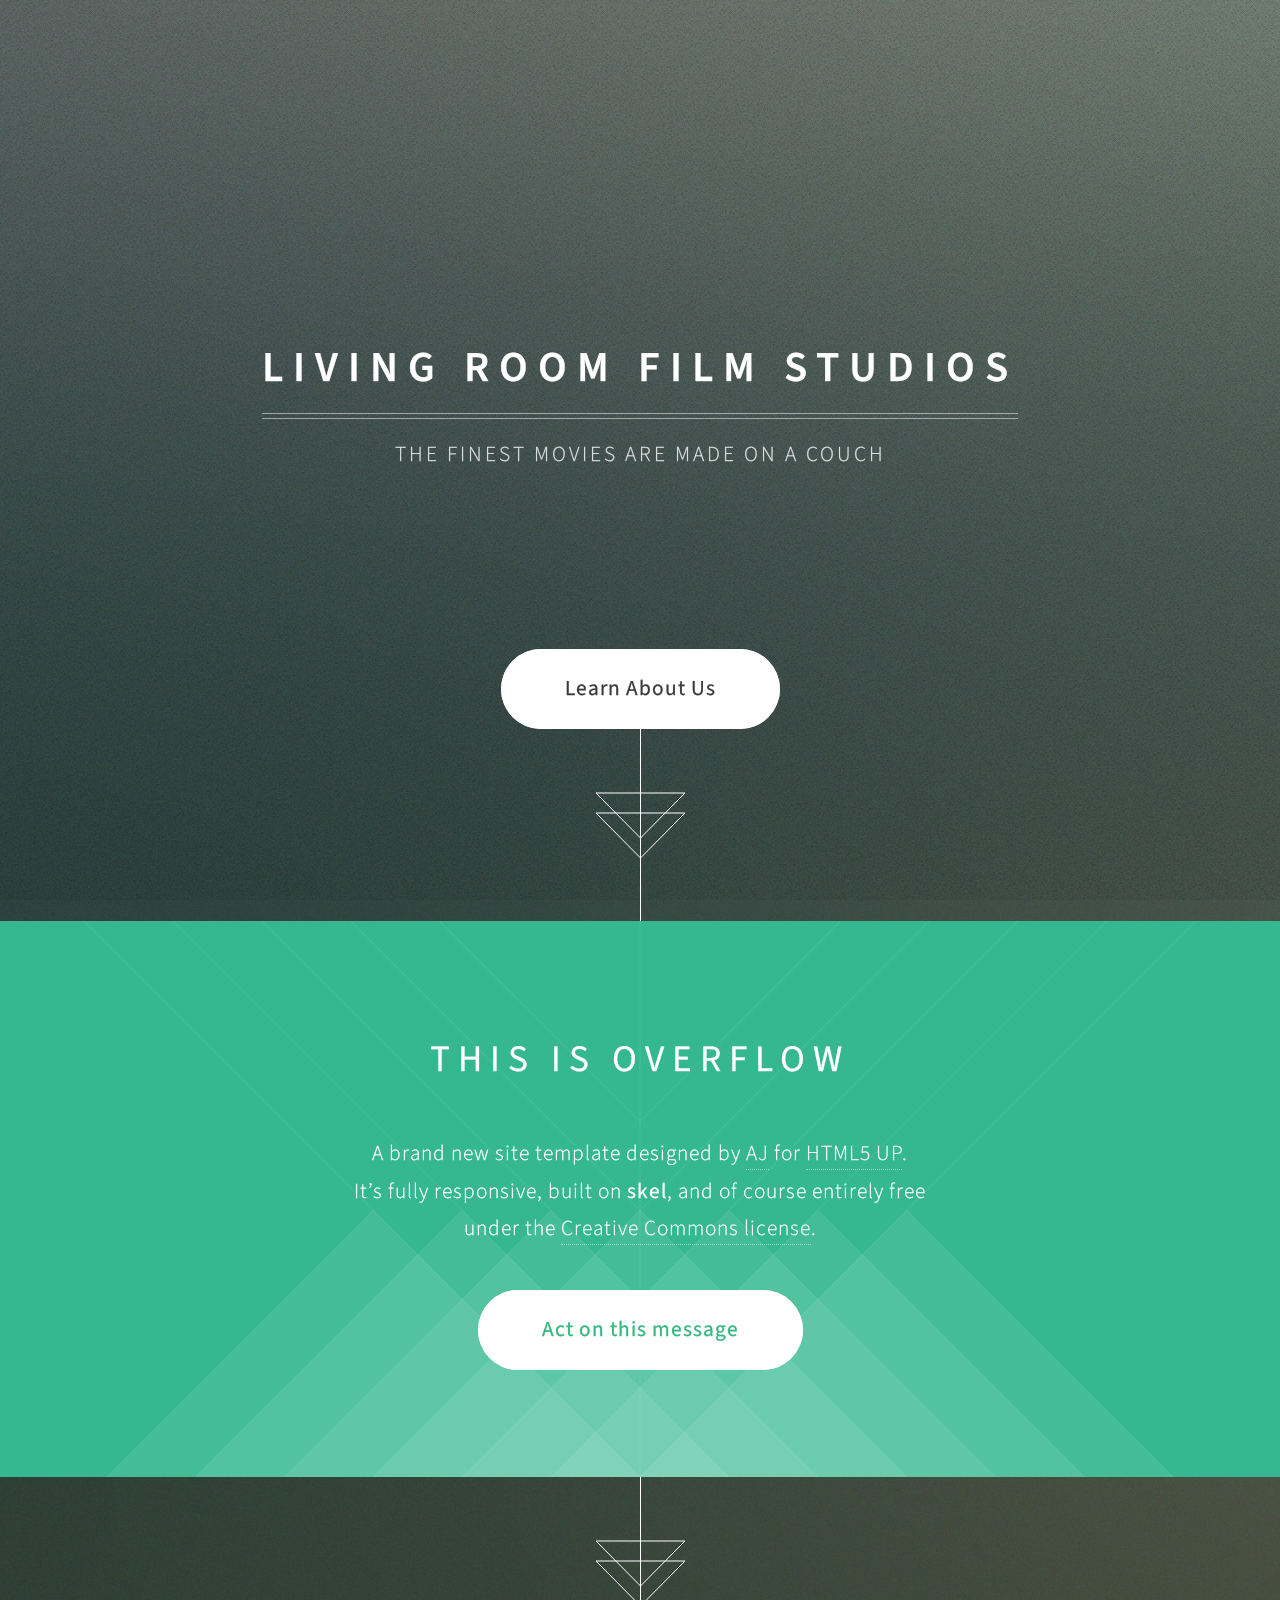
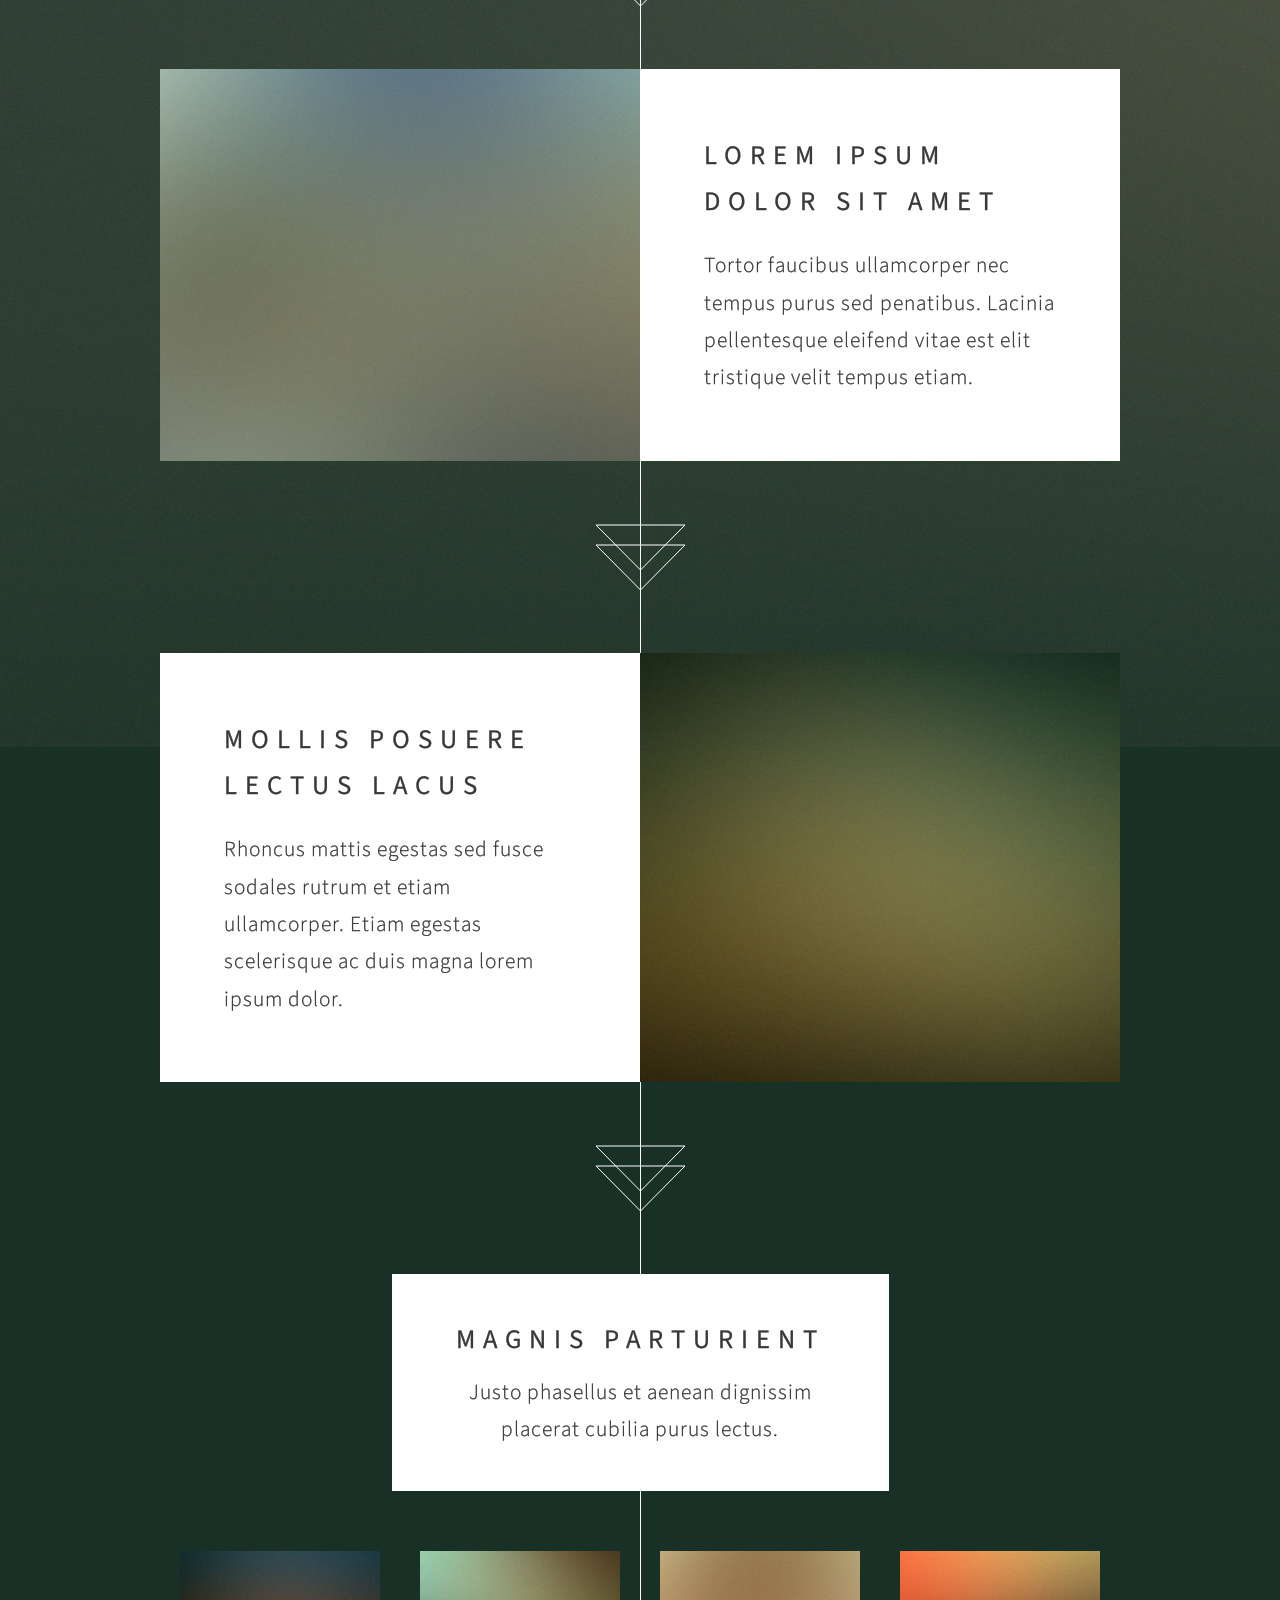
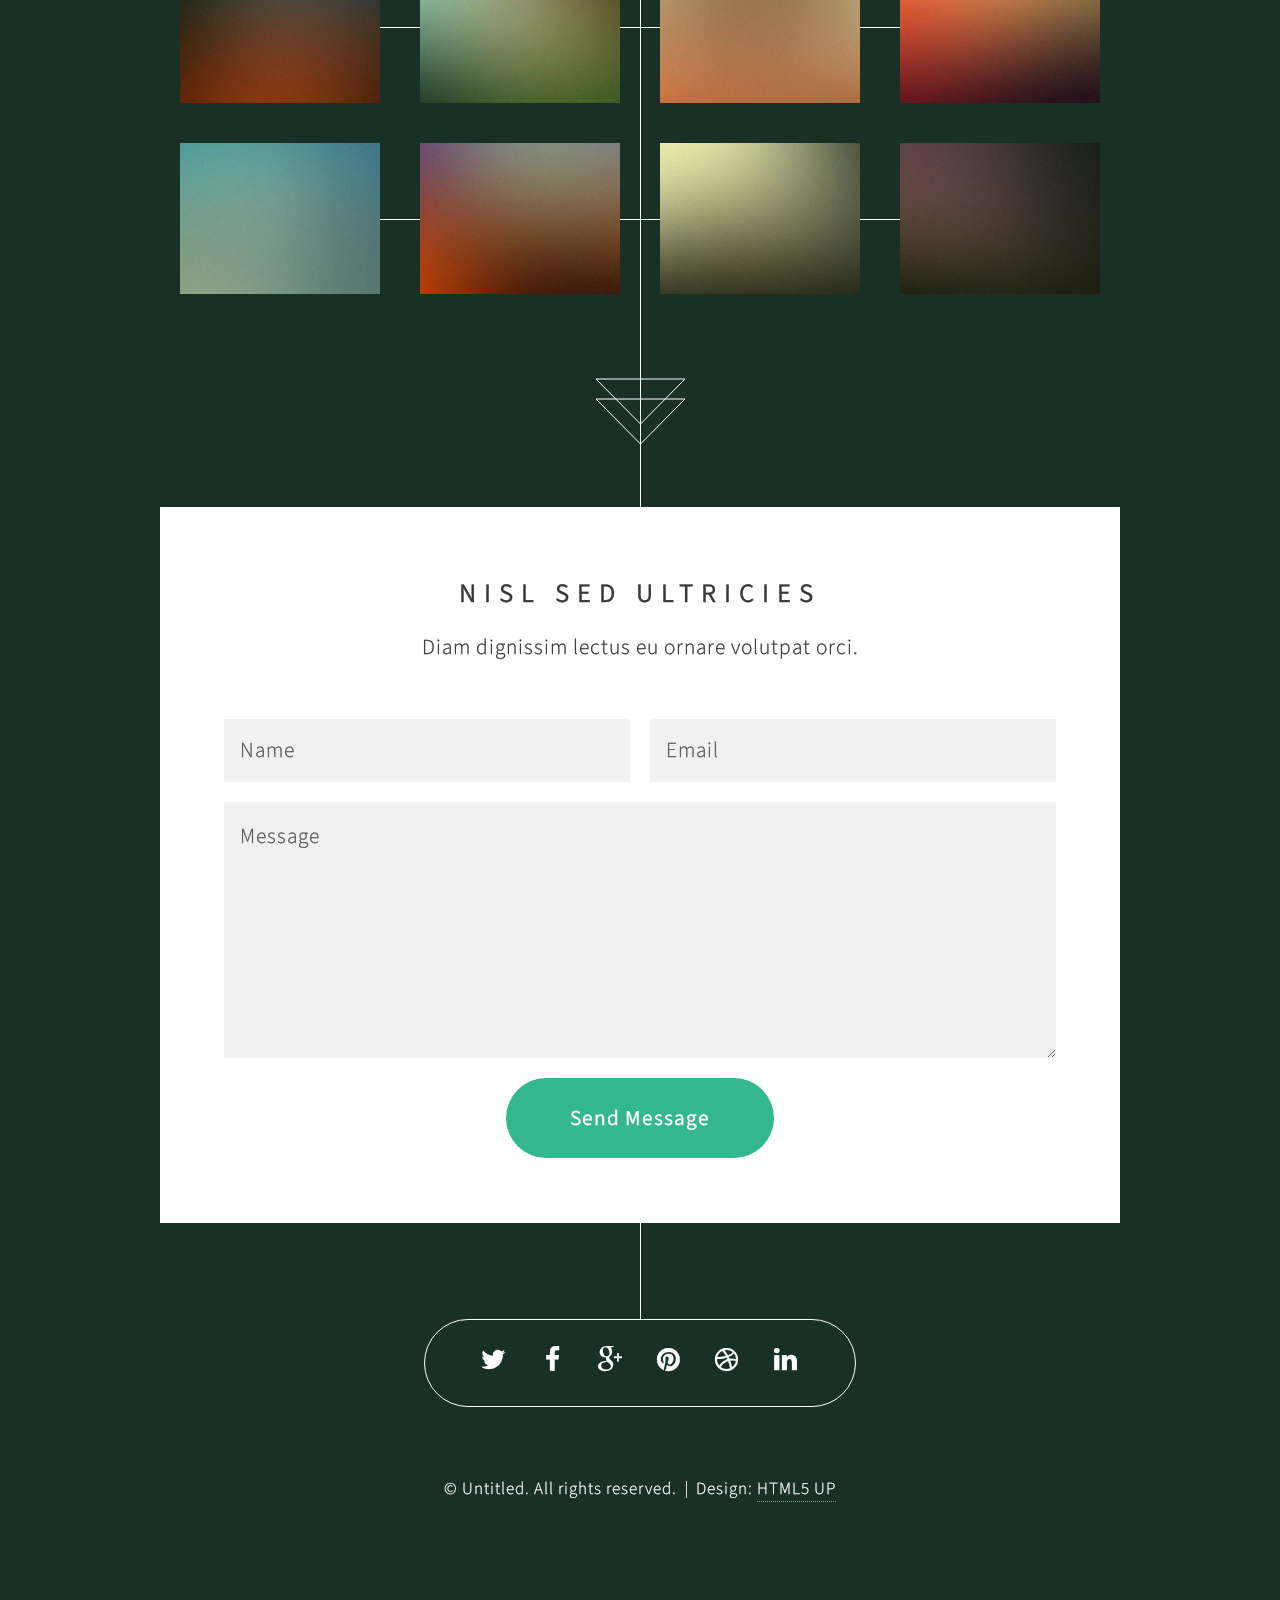
<file: html5up-overflow/index.html>
﻿<!DOCTYPE HTML>
<!--
	Overflow by HTML5 UP
	html5up.net | @n33co
	Free for personal and commercial use under the CCA 3.0 license (html5up.net/license)
-->
<html>
	<head>
		<title>Overflow by HTML5 UP</title>
		<meta charset="utf-8" />
		<meta name="viewport" content="width=device-width, initial-scale=1" />
		<!--[if lte IE 8]><script src="assets/js/ie/html5shiv.js"></script><![endif]-->
		<link rel="stylesheet" href="assets/css/main.css" />
		<!--[if lte IE 8]><link rel="stylesheet" href="assets/css/ie8.css" /><![endif]-->
	</head>
	<body>

		<!-- Header -->
			<section id="header">
				<header>
					<h1>Living Room Film Studios</h1>
					<p>The Finest Movies Are Made on a Couch</p>
				</header>
				<footer>
					<a href="#banner" class="button style2 scrolly-middle">Learn About Us</a>
				</footer>
			</section>

		<!-- Banner -->
			<section id="banner">
				<header>
					<h2>This is Overflow</h2>
				</header>
				<p>A brand new site template designed by <a href="http://n33.co">AJ</a> for <a href="http://html5up.net">HTML5 UP</a>.<br />
				It’s fully responsive, built on <strong>skel</strong>, and of course entirely free<br />
				under the <a href="http://html5up.net/license">Creative Commons license</a>.</p>
				<footer>
					<a href="#first" class="button style2 scrolly">Act on this message</a>
				</footer>
			</section>

		<!-- Feature 1 -->
			<article id="first" class="container box style1 right">
				<a href="#" class="image fit"><img src="images/pic01.jpg" alt="" /></a>
				<div class="inner">
					<header>
						<h2>Lorem ipsum<br />
						dolor sit amet</h2>
					</header>
					<p>Tortor faucibus ullamcorper nec tempus purus sed penatibus. Lacinia pellentesque eleifend vitae est elit tristique velit tempus etiam.</p>
				</div>
			</article>

		<!-- Feature 2 -->
			<article class="container box style1 left">
				<a href="#" class="image fit"><img src="images/pic02.jpg" alt="" /></a>
				<div class="inner">
					<header>
						<h2>Mollis posuere<br />
						lectus lacus</h2>
					</header>
					<p>Rhoncus mattis egestas sed fusce sodales rutrum et etiam ullamcorper. Etiam egestas scelerisque ac duis magna lorem ipsum dolor.</p>
				</div>
			</article>

		<!-- Portfolio -->
			<article class="container box style2">
				<header>
					<h2>Magnis parturient</h2>
					<p>Justo phasellus et aenean dignissim<br />
					placerat cubilia purus lectus.</p>
				</header>
				<div class="inner gallery">
					<div class="row 0%">
						<div class="3u 12u(mobile)"><a href="images/fulls/01.jpg" class="image fit"><img src="images/thumbs/01.jpg" alt="" title="Ad infinitum" /></a></div>
						<div class="3u 12u(mobile)"><a href="images/fulls/02.jpg" class="image fit"><img src="images/thumbs/02.jpg" alt="" title="Dressed in Clarity" /></a></div>
						<div class="3u 12u(mobile)"><a href="images/fulls/03.jpg" class="image fit"><img src="images/thumbs/03.jpg" alt="" title="Raven" /></a></div>
						<div class="3u 12u(mobile)"><a href="images/fulls/04.jpg" class="image fit"><img src="images/thumbs/04.jpg" alt="" title="I'll have a cup of Disneyland, please" /></a></div>
					</div>
					<div class="row 0%">
						<div class="3u 12u(mobile)"><a href="images/fulls/05.jpg" class="image fit"><img src="images/thumbs/05.jpg" alt="" title="Cherish" /></a></div>
						<div class="3u 12u(mobile)"><a href="images/fulls/06.jpg" class="image fit"><img src="images/thumbs/06.jpg" alt="" title="Different." /></a></div>
						<div class="3u 12u(mobile)"><a href="images/fulls/07.jpg" class="image fit"><img src="images/thumbs/07.jpg" alt="" title="History was made here" /></a></div>
						<div class="3u 12u(mobile)"><a href="images/fulls/08.jpg" class="image fit"><img src="images/thumbs/08.jpg" alt="" title="People come and go and walk away" /></a></div>
					</div>
				</div>
			</article>

		<!-- Contact -->
			<article class="container box style3">
				<header>
					<h2>Nisl sed ultricies</h2>
					<p>Diam dignissim lectus eu ornare volutpat orci.</p>
				</header>
				<form method="post" action="#">
					<div class="row 50%">
						<div class="6u 12u$(mobile)"><input type="text" class="text" name="name" placeholder="Name" /></div>
						<div class="6u$ 12u$(mobile)"><input type="text" class="text" name="email" placeholder="Email" /></div>
						<div class="12u$">
							<textarea name="message" placeholder="Message"></textarea>
						</div>
						<div class="12u$">
							<ul class="actions">
								<li><input type="submit" value="Send Message" /></li>
							</ul>
						</div>
					</div>
				</form>
			</article>

		<!-- Generic -->
		<!--
			<article class="container box style3">
				<header>
					<h2>Generic Box</h2>
					<p>Just a generic box. Nothing to see here.</p>
				</header>
				<section>
					<header>
						<h3>Paragraph</h3>
						<p>This is a subtitle</p>
					</header>
					<p>Phasellus nisl nisl, varius id <sup>porttitor sed pellentesque</sup> ac orci. Pellentesque
					habitant <strong>strong</strong> tristique <b>bold</b> et netus <i>italic</i> malesuada <em>emphasized</em> ac turpis egestas. Morbi
					leo suscipit ut. Praesent <sub>id turpis vitae</sub> turpis pretium ultricies. Vestibulum sit
					amet risus elit.</p>
				</section>
				<section>
					<header>
						<h3>Blockquote</h3>
					</header>
					<blockquote>Fringilla nisl. Donec accumsan interdum nisi, quis tincidunt felis sagittis eget.
					tempus euismod. Vestibulum ante ipsum primis in faucibus.</blockquote>
				</section>
				<section>
					<header>
						<h3>Divider</h3>
					</header>
					<p>Donec consectetur <a href="#">vestibulum dolor et pulvinar</a>. Etiam vel felis enim, at viverra
					ligula. Ut porttitor sagittis lorem, quis eleifend nisi ornare vel. Praesent nec orci
					facilisis leo magna. Cras sit amet urna eros, id egestas urna. Quisque aliquam
					tempus euismod. Vestibulum ante ipsum primis in faucibus orci luctus et ultrices
					posuere cubilia.</p>
					<hr />
					<p>Donec consectetur vestibulum dolor et pulvinar. Etiam vel felis enim, at viverra
					ligula. Ut porttitor sagittis lorem, quis eleifend nisi ornare vel. Praesent nec orci
					facilisis leo magna. Cras sit amet urna eros, id egestas urna. Quisque aliquam
					tempus euismod. Vestibulum ante ipsum primis in faucibus orci luctus et ultrices
					posuere cubilia.</p>
				</section>
				<section>
					<header>
						<h3>Unordered List</h3>
					</header>
					<ul class="default">
						<li>Donec consectetur vestibulum dolor et pulvinar. Etiam vel felis enim, at viverra ligula. Ut porttitor sagittis lorem, quis eleifend nisi ornare vel.</li>
						<li>Donec consectetur vestibulum dolor et pulvinar. Etiam vel felis enim, at viverra ligula. Ut porttitor sagittis lorem, quis eleifend nisi ornare vel.</li>
						<li>Donec consectetur vestibulum dolor et pulvinar. Etiam vel felis enim, at viverra ligula. Ut porttitor sagittis lorem, quis eleifend nisi ornare vel.</li>
						<li>Donec consectetur vestibulum dolor et pulvinar. Etiam vel felis enim, at viverra ligula. Ut porttitor sagittis lorem, quis eleifend nisi ornare vel.</li>
					</ul>
				</section>
				<section>
					<header>
						<h3>Ordered List</h3>
					</header>
					<ol class="default">
						<li>Donec consectetur vestibulum dolor et pulvinar. Etiam vel felis enim, at viverra ligula. Ut porttitor sagittis lorem, quis eleifend nisi ornare vel.</li>
						<li>Donec consectetur vestibulum dolor et pulvinar. Etiam vel felis enim, at viverra ligula. Ut porttitor sagittis lorem, quis eleifend nisi ornare vel.</li>
						<li>Donec consectetur vestibulum dolor et pulvinar. Etiam vel felis enim, at viverra ligula. Ut porttitor sagittis lorem, quis eleifend nisi ornare vel.</li>
						<li>Donec consectetur vestibulum dolor et pulvinar. Etiam vel felis enim, at viverra ligula. Ut porttitor sagittis lorem, quis eleifend nisi ornare vel.</li>
					</ol>
				</section>
				<section>
					<header>
						<h3>Table</h3>
					</header>
					<div class="table-wrapper">
						<table class="default">
							<thead>
								<tr>
									<th>ID</th>
									<th>Name</th>
									<th>Description</th>
									<th>Price</th>
								</tr>
							</thead>
							<tbody>
								<tr>
									<td>45815</td>
									<td>Something</td>
									<td>Ut porttitor sagittis lorem quis nisi ornare.</td>
									<td>29.99</td>
								</tr>
								<tr>
									<td>24524</td>
									<td>Nothing</td>
									<td>Ut porttitor sagittis lorem quis nisi ornare.</td>
									<td>19.99</td>
								</tr>
								<tr>
									<td>45815</td>
									<td>Something</td>
									<td>Ut porttitor sagittis lorem quis nisi ornare.</td>
									<td>29.99</td>
								</tr>
								<tr>
									<td>24524</td>
									<td>Nothing</td>
									<td>Ut porttitor sagittis lorem quis nisi ornare.</td>
									<td>19.99</td>
								</tr>
							</tbody>
							<tfoot>
								<tr>
									<td colspan="3"></td>
									<td>100.00</td>
								</tr>
							</tfoot>
						</table>
					</div>
				</section>
				<section>
					<header>
						<h3>Form</h3>
					</header>
					<form method="post" action="#">
						<div class="row">
							<div class="6u">
								<input class="text" type="text" name="name" id="name" value="" placeholder="John Doe" />
							</div>
							<div class="6u">
								<input class="text" type="text" name="email" id="email" value="" placeholder="johndoe@domain.tld" />
							</div>
						</div>
						<div class="row">
							<div class="12u">
								<select name="department" id="department">
									<option value="">Choose a department</option>
									<option value="1">Manufacturing</option>
									<option value="2">Administration</option>
									<option value="3">Support</option>
								</select>
							</div>
						</div>
						<div class="row">
							<div class="12u">
								<input class="text" type="text" name="subject" id="subject" value="" placeholder="Enter your subject" />
							</div>
						</div>
						<div class="row">
							<div class="12u">
								<textarea name="message" id="message" placeholder="Enter your message"></textarea>
							</div>
						</div>
						<div class="row">
							<div class="12u">
								<ul class="actions">
									<li><input type="submit" value="Submit" /></li>
									<li><input type="reset" class="style3" value="Clear Form" /></li>
								</ul>
							</div>
						</div>
					</form>
				</section>
			</article>
		-->

		<section id="footer">
			<ul class="icons">
				<li><a href="#" class="icon fa-twitter"><span class="label">Twitter</span></a></li>
				<li><a href="#" class="icon fa-facebook"><span class="label">Facebook</span></a></li>
				<li><a href="#" class="icon fa-google-plus"><span class="label">Google+</span></a></li>
				<li><a href="#" class="icon fa-pinterest"><span class="label">Pinterest</span></a></li>
				<li><a href="#" class="icon fa-dribbble"><span class="label">Dribbble</span></a></li>
				<li><a href="#" class="icon fa-linkedin"><span class="label">LinkedIn</span></a></li>
			</ul>
			<div class="copyright">
				<ul class="menu">
					<li>&copy; Untitled. All rights reserved.</li><li>Design: <a href="http://html5up.net">HTML5 UP</a></li>
				</ul>
			</div>
		</section>

		<!-- Scripts -->
			<script src="assets/js/jquery.min.js"></script>
			<script src="assets/js/jquery.scrolly.min.js"></script>
			<script src="assets/js/jquery.poptrox.min.js"></script>
			<script src="assets/js/skel.min.js"></script>
			<script src="assets/js/util.js"></script>
			<!--[if lte IE 8]><script src="assets/js/ie/respond.min.js"></script><![endif]-->
			<script src="assets/js/main.js"></script>

	</body>
</html>
</file>
<file: html5up-overflow/assets/css/ie8.css>
/*
	Overflow by HTML5 UP
	html5up.net | @n33co
	Free for personal and commercial use under the CCA 3.0 license (html5up.net/license)
*/

/* Basic */

	body {
		background-image: url("../../images/bg.jpg");
		background-repeat: no-repeat;
		background-size: cover;
		background-position: auto;
		background-attachment: scroll;
		-ms-behavior: url("assets/js/ie/backgroundsize.min.htc");
	}

/* Section/Article */

	section > .last-child,
	article > .last-child,
	section.last-child,
	article.last-child {
		margin-bottom: 0;
	}

/* Button */

	input[type="button"],
	input[type="submit"],
	input[type="reset"],
	button,
	.button {
		position: relative;
		-ms-behavior: url("assets/js/ie/PIE.htc");
	}

		input[type="button"].style2:hover,
		input[type="submit"].style2:hover,
		input[type="reset"].style2:hover,
		button.style2:hover,
		.button.style2:hover {
			color: #35b88f !important;
		}

		input[type="button"].style3,
		input[type="submit"].style3,
		input[type="reset"].style3,
		button.style3,
		.button.style3 {
			background: #fefefe;
			border: solid 1px #dad9d9;
		}

/* Footer */

	#footer .icons {
		position: relative;
		-ms-behavior: url("assets/js/ie/PIE.htc");
	}

/* Header */

	#header header p {
		border-top: solid 1px #888;
	}
</file>
<file: html5up-overflow/assets/css/main.css>
@import url("http://fonts.googleapis.com/css?family=Source+Sans+Pro:300,300italic,400,600");
@import url("font-awesome.min.css");

/*
	Overflow by HTML5 UP
	html5up.net | @n33co
	Free for personal and commercial use under the CCA 3.0 license (html5up.net/license)
*/

/* Reset */

	html, body, div, span, applet, object, iframe, h1, h2, h3, h4, h5, h6, p, blockquote, pre, a, abbr, acronym, address, big, cite, code, del, dfn, em, img, ins, kbd, q, s, samp, small, strike, strong, sub, sup, tt, var, b, u, i, center, dl, dt, dd, ol, ul, li, fieldset, form, label, legend, table, caption, tbody, tfoot, thead, tr, th, td, article, aside, canvas, details, embed, figure, figcaption, footer, header, hgroup, menu, nav, output, ruby, section, summary, time, mark, audio, video {
		margin: 0;
		padding: 0;
		border: 0;
		font-size: 100%;
		font: inherit;
		vertical-align: baseline;
	}

	article, aside, details, figcaption, figure, footer, header, hgroup, menu, nav, section {
		display: block;
	}

	body {
		line-height: 1;
	}

	ol, ul {
		list-style: none;
	}

	blockquote, q {
		quotes: none;
	}

	blockquote:before, blockquote:after, q:before, q:after {
		content: '';
		content: none;
	}

	table {
		border-collapse: collapse;
		border-spacing: 0;
	}

	body {
		-webkit-text-size-adjust: none;
	}

/* Box Model */

	*, *:before, *:after {
		-moz-box-sizing: border-box;
		-webkit-box-sizing: border-box;
		box-sizing: border-box;
	}

/* Containers */

	.container {
		margin-left: auto;
		margin-right: auto;
	}

	.container.\31 25\25 {
		width: 100%;
		max-width: 1425px;
		min-width: 1140px;
	}

	.container.\37 5\25 {
		width: 855px;
	}

	.container.\35 0\25 {
		width: 570px;
	}

	.container.\32 5\25 {
		width: 285px;
	}

	.container {
		width: 1140px;
	}

	@media screen and (max-width: 1680px) {

		.container.\31 25\25 {
			width: 100%;
			max-width: 1200px;
			min-width: 960px;
		}

		.container.\37 5\25 {
			width: 720px;
		}

		.container.\35 0\25 {
			width: 480px;
		}

		.container.\32 5\25 {
			width: 240px;
		}

		.container {
			width: 960px;
		}

	}

	@media screen and (max-width: 1080px) {

		.container.\31 25\25 {
			width: 100%;
			max-width: 118.75%;
			min-width: 95%;
		}

		.container.\37 5\25 {
			width: 71.25%;
		}

		.container.\35 0\25 {
			width: 47.5%;
		}

		.container.\32 5\25 {
			width: 23.75%;
		}

		.container {
			width: 95%;
		}

	}

	@media screen and (max-width: 840px) {

		.container.\31 25\25 {
			width: 100%;
			max-width: 118.75%;
			min-width: 95%;
		}

		.container.\37 5\25 {
			width: 71.25%;
		}

		.container.\35 0\25 {
			width: 47.5%;
		}

		.container.\32 5\25 {
			width: 23.75%;
		}

		.container {
			width: 95%;
		}

	}

	@media screen and (max-width: 736px) {

		.container.\31 25\25 {
			width: 100%;
			max-width: 118.75%;
			min-width: 95%;
		}

		.container.\37 5\25 {
			width: 71.25%;
		}

		.container.\35 0\25 {
			width: 47.5%;
		}

		.container.\32 5\25 {
			width: 23.75%;
		}

		.container {
			width: 95% !important;
		}

	}

/* Grid */

	.row {
		border-bottom: solid 1px transparent;
		-moz-box-sizing: border-box;
		-webkit-box-sizing: border-box;
		box-sizing: border-box;
	}

	.row > * {
		float: left;
		-moz-box-sizing: border-box;
		-webkit-box-sizing: border-box;
		box-sizing: border-box;
	}

	.row:after, .row:before {
		content: '';
		display: block;
		clear: both;
		height: 0;
	}

	.row.uniform > * > :first-child {
		margin-top: 0;
	}

	.row.uniform > * > :last-child {
		margin-bottom: 0;
	}

	.row.\30 \25 > * {
		padding: 0px 0 0 0px;
	}

	.row.\30 \25 {
		margin: 0px 0 -1px 0px;
	}

	.row.uniform.\30 \25 > * {
		padding: 0px 0 0 0px;
	}

	.row.uniform.\30 \25 {
		margin: 0px 0 -1px 0px;
	}

	.row > * {
		padding: 40px 0 0 40px;
	}

	.row {
		margin: -40px 0 -1px -40px;
	}

	.row.uniform > * {
		padding: 40px 0 0 40px;
	}

	.row.uniform {
		margin: -40px 0 -1px -40px;
	}

	.row.\32 00\25 > * {
		padding: 80px 0 0 80px;
	}

	.row.\32 00\25 {
		margin: -80px 0 -1px -80px;
	}

	.row.uniform.\32 00\25 > * {
		padding: 80px 0 0 80px;
	}

	.row.uniform.\32 00\25 {
		margin: -80px 0 -1px -80px;
	}

	.row.\31 50\25 > * {
		padding: 60px 0 0 60px;
	}

	.row.\31 50\25 {
		margin: -60px 0 -1px -60px;
	}

	.row.uniform.\31 50\25 > * {
		padding: 60px 0 0 60px;
	}

	.row.uniform.\31 50\25 {
		margin: -60px 0 -1px -60px;
	}

	.row.\35 0\25 > * {
		padding: 20px 0 0 20px;
	}

	.row.\35 0\25 {
		margin: -20px 0 -1px -20px;
	}

	.row.uniform.\35 0\25 > * {
		padding: 20px 0 0 20px;
	}

	.row.uniform.\35 0\25 {
		margin: -20px 0 -1px -20px;
	}

	.row.\32 5\25 > * {
		padding: 10px 0 0 10px;
	}

	.row.\32 5\25 {
		margin: -10px 0 -1px -10px;
	}

	.row.uniform.\32 5\25 > * {
		padding: 10px 0 0 10px;
	}

	.row.uniform.\32 5\25 {
		margin: -10px 0 -1px -10px;
	}

	.\31 2u, .\31 2u\24 {
		width: 100%;
		clear: none;
		margin-left: 0;
	}

	.\31 1u, .\31 1u\24 {
		width: 91.6666666667%;
		clear: none;
		margin-left: 0;
	}

	.\31 0u, .\31 0u\24 {
		width: 83.3333333333%;
		clear: none;
		margin-left: 0;
	}

	.\39 u, .\39 u\24 {
		width: 75%;
		clear: none;
		margin-left: 0;
	}

	.\38 u, .\38 u\24 {
		width: 66.6666666667%;
		clear: none;
		margin-left: 0;
	}

	.\37 u, .\37 u\24 {
		width: 58.3333333333%;
		clear: none;
		margin-left: 0;
	}

	.\36 u, .\36 u\24 {
		width: 50%;
		clear: none;
		margin-left: 0;
	}

	.\35 u, .\35 u\24 {
		width: 41.6666666667%;
		clear: none;
		margin-left: 0;
	}

	.\34 u, .\34 u\24 {
		width: 33.3333333333%;
		clear: none;
		margin-left: 0;
	}

	.\33 u, .\33 u\24 {
		width: 25%;
		clear: none;
		margin-left: 0;
	}

	.\32 u, .\32 u\24 {
		width: 16.6666666667%;
		clear: none;
		margin-left: 0;
	}

	.\31 u, .\31 u\24 {
		width: 8.3333333333%;
		clear: none;
		margin-left: 0;
	}

	.\31 2u\24 + *,
	.\31 1u\24 + *,
	.\31 0u\24 + *,
	.\39 u\24 + *,
	.\38 u\24 + *,
	.\37 u\24 + *,
	.\36 u\24 + *,
	.\35 u\24 + *,
	.\34 u\24 + *,
	.\33 u\24 + *,
	.\32 u\24 + *,
	.\31 u\24 + * {
		clear: left;
	}

	.\-11u {
		margin-left: 91.66667%;
	}

	.\-10u {
		margin-left: 83.33333%;
	}

	.\-9u {
		margin-left: 75%;
	}

	.\-8u {
		margin-left: 66.66667%;
	}

	.\-7u {
		margin-left: 58.33333%;
	}

	.\-6u {
		margin-left: 50%;
	}

	.\-5u {
		margin-left: 41.66667%;
	}

	.\-4u {
		margin-left: 33.33333%;
	}

	.\-3u {
		margin-left: 25%;
	}

	.\-2u {
		margin-left: 16.66667%;
	}

	.\-1u {
		margin-left: 8.33333%;
	}

	@media screen and (max-width: 1680px) {

		.row > * {
			padding: 40px 0 0 40px;
		}

		.row {
			margin: -40px 0 -1px -40px;
		}

		.row.uniform > * {
			padding: 40px 0 0 40px;
		}

		.row.uniform {
			margin: -40px 0 -1px -40px;
		}

		.row.\32 00\25 > * {
			padding: 80px 0 0 80px;
		}

		.row.\32 00\25 {
			margin: -80px 0 -1px -80px;
		}

		.row.uniform.\32 00\25 > * {
			padding: 80px 0 0 80px;
		}

		.row.uniform.\32 00\25 {
			margin: -80px 0 -1px -80px;
		}

		.row.\31 50\25 > * {
			padding: 60px 0 0 60px;
		}

		.row.\31 50\25 {
			margin: -60px 0 -1px -60px;
		}

		.row.uniform.\31 50\25 > * {
			padding: 60px 0 0 60px;
		}

		.row.uniform.\31 50\25 {
			margin: -60px 0 -1px -60px;
		}

		.row.\35 0\25 > * {
			padding: 20px 0 0 20px;
		}

		.row.\35 0\25 {
			margin: -20px 0 -1px -20px;
		}

		.row.uniform.\35 0\25 > * {
			padding: 20px 0 0 20px;
		}

		.row.uniform.\35 0\25 {
			margin: -20px 0 -1px -20px;
		}

		.row.\32 5\25 > * {
			padding: 10px 0 0 10px;
		}

		.row.\32 5\25 {
			margin: -10px 0 -1px -10px;
		}

		.row.uniform.\32 5\25 > * {
			padding: 10px 0 0 10px;
		}

		.row.uniform.\32 5\25 {
			margin: -10px 0 -1px -10px;
		}

		.\31 2u\28wide\29, .\31 2u\24\28wide\29 {
			width: 100%;
			clear: none;
			margin-left: 0;
		}

		.\31 1u\28wide\29, .\31 1u\24\28wide\29 {
			width: 91.6666666667%;
			clear: none;
			margin-left: 0;
		}

		.\31 0u\28wide\29, .\31 0u\24\28wide\29 {
			width: 83.3333333333%;
			clear: none;
			margin-left: 0;
		}

		.\39 u\28wide\29, .\39 u\24\28wide\29 {
			width: 75%;
			clear: none;
			margin-left: 0;
		}

		.\38 u\28wide\29, .\38 u\24\28wide\29 {
			width: 66.6666666667%;
			clear: none;
			margin-left: 0;
		}

		.\37 u\28wide\29, .\37 u\24\28wide\29 {
			width: 58.3333333333%;
			clear: none;
			margin-left: 0;
		}

		.\36 u\28wide\29, .\36 u\24\28wide\29 {
			width: 50%;
			clear: none;
			margin-left: 0;
		}

		.\35 u\28wide\29, .\35 u\24\28wide\29 {
			width: 41.6666666667%;
			clear: none;
			margin-left: 0;
		}

		.\34 u\28wide\29, .\34 u\24\28wide\29 {
			width: 33.3333333333%;
			clear: none;
			margin-left: 0;
		}

		.\33 u\28wide\29, .\33 u\24\28wide\29 {
			width: 25%;
			clear: none;
			margin-left: 0;
		}

		.\32 u\28wide\29, .\32 u\24\28wide\29 {
			width: 16.6666666667%;
			clear: none;
			margin-left: 0;
		}

		.\31 u\28wide\29, .\31 u\24\28wide\29 {
			width: 8.3333333333%;
			clear: none;
			margin-left: 0;
		}

		.\31 2u\24\28wide\29 + *,
		.\31 1u\24\28wide\29 + *,
		.\31 0u\24\28wide\29 + *,
		.\39 u\24\28wide\29 + *,
		.\38 u\24\28wide\29 + *,
		.\37 u\24\28wide\29 + *,
		.\36 u\24\28wide\29 + *,
		.\35 u\24\28wide\29 + *,
		.\34 u\24\28wide\29 + *,
		.\33 u\24\28wide\29 + *,
		.\32 u\24\28wide\29 + *,
		.\31 u\24\28wide\29 + * {
			clear: left;
		}

		.\-11u\28wide\29 {
			margin-left: 91.66667%;
		}

		.\-10u\28wide\29 {
			margin-left: 83.33333%;
		}

		.\-9u\28wide\29 {
			margin-left: 75%;
		}

		.\-8u\28wide\29 {
			margin-left: 66.66667%;
		}

		.\-7u\28wide\29 {
			margin-left: 58.33333%;
		}

		.\-6u\28wide\29 {
			margin-left: 50%;
		}

		.\-5u\28wide\29 {
			margin-left: 41.66667%;
		}

		.\-4u\28wide\29 {
			margin-left: 33.33333%;
		}

		.\-3u\28wide\29 {
			margin-left: 25%;
		}

		.\-2u\28wide\29 {
			margin-left: 16.66667%;
		}

		.\-1u\28wide\29 {
			margin-left: 8.33333%;
		}

	}

	@media screen and (max-width: 1080px) {

		.row > * {
			padding: 40px 0 0 40px;
		}

		.row {
			margin: -40px 0 -1px -40px;
		}

		.row.uniform > * {
			padding: 40px 0 0 40px;
		}

		.row.uniform {
			margin: -40px 0 -1px -40px;
		}

		.row.\32 00\25 > * {
			padding: 80px 0 0 80px;
		}

		.row.\32 00\25 {
			margin: -80px 0 -1px -80px;
		}

		.row.uniform.\32 00\25 > * {
			padding: 80px 0 0 80px;
		}

		.row.uniform.\32 00\25 {
			margin: -80px 0 -1px -80px;
		}

		.row.\31 50\25 > * {
			padding: 60px 0 0 60px;
		}

		.row.\31 50\25 {
			margin: -60px 0 -1px -60px;
		}

		.row.uniform.\31 50\25 > * {
			padding: 60px 0 0 60px;
		}

		.row.uniform.\31 50\25 {
			margin: -60px 0 -1px -60px;
		}

		.row.\35 0\25 > * {
			padding: 20px 0 0 20px;
		}

		.row.\35 0\25 {
			margin: -20px 0 -1px -20px;
		}

		.row.uniform.\35 0\25 > * {
			padding: 20px 0 0 20px;
		}

		.row.uniform.\35 0\25 {
			margin: -20px 0 -1px -20px;
		}

		.row.\32 5\25 > * {
			padding: 10px 0 0 10px;
		}

		.row.\32 5\25 {
			margin: -10px 0 -1px -10px;
		}

		.row.uniform.\32 5\25 > * {
			padding: 10px 0 0 10px;
		}

		.row.uniform.\32 5\25 {
			margin: -10px 0 -1px -10px;
		}

		.\31 2u\28normal\29, .\31 2u\24\28normal\29 {
			width: 100%;
			clear: none;
			margin-left: 0;
		}

		.\31 1u\28normal\29, .\31 1u\24\28normal\29 {
			width: 91.6666666667%;
			clear: none;
			margin-left: 0;
		}

		.\31 0u\28normal\29, .\31 0u\24\28normal\29 {
			width: 83.3333333333%;
			clear: none;
			margin-left: 0;
		}

		.\39 u\28normal\29, .\39 u\24\28normal\29 {
			width: 75%;
			clear: none;
			margin-left: 0;
		}

		.\38 u\28normal\29, .\38 u\24\28normal\29 {
			width: 66.6666666667%;
			clear: none;
			margin-left: 0;
		}

		.\37 u\28normal\29, .\37 u\24\28normal\29 {
			width: 58.3333333333%;
			clear: none;
			margin-left: 0;
		}

		.\36 u\28normal\29, .\36 u\24\28normal\29 {
			width: 50%;
			clear: none;
			margin-left: 0;
		}

		.\35 u\28normal\29, .\35 u\24\28normal\29 {
			width: 41.6666666667%;
			clear: none;
			margin-left: 0;
		}

		.\34 u\28normal\29, .\34 u\24\28normal\29 {
			width: 33.3333333333%;
			clear: none;
			margin-left: 0;
		}

		.\33 u\28normal\29, .\33 u\24\28normal\29 {
			width: 25%;
			clear: none;
			margin-left: 0;
		}

		.\32 u\28normal\29, .\32 u\24\28normal\29 {
			width: 16.6666666667%;
			clear: none;
			margin-left: 0;
		}

		.\31 u\28normal\29, .\31 u\24\28normal\29 {
			width: 8.3333333333%;
			clear: none;
			margin-left: 0;
		}

		.\31 2u\24\28normal\29 + *,
		.\31 1u\24\28normal\29 + *,
		.\31 0u\24\28normal\29 + *,
		.\39 u\24\28normal\29 + *,
		.\38 u\24\28normal\29 + *,
		.\37 u\24\28normal\29 + *,
		.\36 u\24\28normal\29 + *,
		.\35 u\24\28normal\29 + *,
		.\34 u\24\28normal\29 + *,
		.\33 u\24\28normal\29 + *,
		.\32 u\24\28normal\29 + *,
		.\31 u\24\28normal\29 + * {
			clear: left;
		}

		.\-11u\28normal\29 {
			margin-left: 91.66667%;
		}

		.\-10u\28normal\29 {
			margin-left: 83.33333%;
		}

		.\-9u\28normal\29 {
			margin-left: 75%;
		}

		.\-8u\28normal\29 {
			margin-left: 66.66667%;
		}

		.\-7u\28normal\29 {
			margin-left: 58.33333%;
		}

		.\-6u\28normal\29 {
			margin-left: 50%;
		}

		.\-5u\28normal\29 {
			margin-left: 41.66667%;
		}

		.\-4u\28normal\29 {
			margin-left: 33.33333%;
		}

		.\-3u\28normal\29 {
			margin-left: 25%;
		}

		.\-2u\28normal\29 {
			margin-left: 16.66667%;
		}

		.\-1u\28normal\29 {
			margin-left: 8.33333%;
		}

	}

	@media screen and (max-width: 840px) {

		.row > * {
			padding: 30px 0 0 30px;
		}

		.row {
			margin: -30px 0 -1px -30px;
		}

		.row.uniform > * {
			padding: 30px 0 0 30px;
		}

		.row.uniform {
			margin: -30px 0 -1px -30px;
		}

		.row.\32 00\25 > * {
			padding: 60px 0 0 60px;
		}

		.row.\32 00\25 {
			margin: -60px 0 -1px -60px;
		}

		.row.uniform.\32 00\25 > * {
			padding: 60px 0 0 60px;
		}

		.row.uniform.\32 00\25 {
			margin: -60px 0 -1px -60px;
		}

		.row.\31 50\25 > * {
			padding: 45px 0 0 45px;
		}

		.row.\31 50\25 {
			margin: -45px 0 -1px -45px;
		}

		.row.uniform.\31 50\25 > * {
			padding: 45px 0 0 45px;
		}

		.row.uniform.\31 50\25 {
			margin: -45px 0 -1px -45px;
		}

		.row.\35 0\25 > * {
			padding: 15px 0 0 15px;
		}

		.row.\35 0\25 {
			margin: -15px 0 -1px -15px;
		}

		.row.uniform.\35 0\25 > * {
			padding: 15px 0 0 15px;
		}

		.row.uniform.\35 0\25 {
			margin: -15px 0 -1px -15px;
		}

		.row.\32 5\25 > * {
			padding: 7.5px 0 0 7.5px;
		}

		.row.\32 5\25 {
			margin: -7.5px 0 -1px -7.5px;
		}

		.row.uniform.\32 5\25 > * {
			padding: 7.5px 0 0 7.5px;
		}

		.row.uniform.\32 5\25 {
			margin: -7.5px 0 -1px -7.5px;
		}

		.\31 2u\28narrow\29, .\31 2u\24\28narrow\29 {
			width: 100%;
			clear: none;
			margin-left: 0;
		}

		.\31 1u\28narrow\29, .\31 1u\24\28narrow\29 {
			width: 91.6666666667%;
			clear: none;
			margin-left: 0;
		}

		.\31 0u\28narrow\29, .\31 0u\24\28narrow\29 {
			width: 83.3333333333%;
			clear: none;
			margin-left: 0;
		}

		.\39 u\28narrow\29, .\39 u\24\28narrow\29 {
			width: 75%;
			clear: none;
			margin-left: 0;
		}

		.\38 u\28narrow\29, .\38 u\24\28narrow\29 {
			width: 66.6666666667%;
			clear: none;
			margin-left: 0;
		}

		.\37 u\28narrow\29, .\37 u\24\28narrow\29 {
			width: 58.3333333333%;
			clear: none;
			margin-left: 0;
		}

		.\36 u\28narrow\29, .\36 u\24\28narrow\29 {
			width: 50%;
			clear: none;
			margin-left: 0;
		}

		.\35 u\28narrow\29, .\35 u\24\28narrow\29 {
			width: 41.6666666667%;
			clear: none;
			margin-left: 0;
		}

		.\34 u\28narrow\29, .\34 u\24\28narrow\29 {
			width: 33.3333333333%;
			clear: none;
			margin-left: 0;
		}

		.\33 u\28narrow\29, .\33 u\24\28narrow\29 {
			width: 25%;
			clear: none;
			margin-left: 0;
		}

		.\32 u\28narrow\29, .\32 u\24\28narrow\29 {
			width: 16.6666666667%;
			clear: none;
			margin-left: 0;
		}

		.\31 u\28narrow\29, .\31 u\24\28narrow\29 {
			width: 8.3333333333%;
			clear: none;
			margin-left: 0;
		}

		.\31 2u\24\28narrow\29 + *,
		.\31 1u\24\28narrow\29 + *,
		.\31 0u\24\28narrow\29 + *,
		.\39 u\24\28narrow\29 + *,
		.\38 u\24\28narrow\29 + *,
		.\37 u\24\28narrow\29 + *,
		.\36 u\24\28narrow\29 + *,
		.\35 u\24\28narrow\29 + *,
		.\34 u\24\28narrow\29 + *,
		.\33 u\24\28narrow\29 + *,
		.\32 u\24\28narrow\29 + *,
		.\31 u\24\28narrow\29 + * {
			clear: left;
		}

		.\-11u\28narrow\29 {
			margin-left: 91.66667%;
		}

		.\-10u\28narrow\29 {
			margin-left: 83.33333%;
		}

		.\-9u\28narrow\29 {
			margin-left: 75%;
		}

		.\-8u\28narrow\29 {
			margin-left: 66.66667%;
		}

		.\-7u\28narrow\29 {
			margin-left: 58.33333%;
		}

		.\-6u\28narrow\29 {
			margin-left: 50%;
		}

		.\-5u\28narrow\29 {
			margin-left: 41.66667%;
		}

		.\-4u\28narrow\29 {
			margin-left: 33.33333%;
		}

		.\-3u\28narrow\29 {
			margin-left: 25%;
		}

		.\-2u\28narrow\29 {
			margin-left: 16.66667%;
		}

		.\-1u\28narrow\29 {
			margin-left: 8.33333%;
		}

	}

	@media screen and (max-width: 736px) {

		.row > * {
			padding: 20px 0 0 20px;
		}

		.row {
			margin: -20px 0 -1px -20px;
		}

		.row.uniform > * {
			padding: 20px 0 0 20px;
		}

		.row.uniform {
			margin: -20px 0 -1px -20px;
		}

		.row.\32 00\25 > * {
			padding: 40px 0 0 40px;
		}

		.row.\32 00\25 {
			margin: -40px 0 -1px -40px;
		}

		.row.uniform.\32 00\25 > * {
			padding: 40px 0 0 40px;
		}

		.row.uniform.\32 00\25 {
			margin: -40px 0 -1px -40px;
		}

		.row.\31 50\25 > * {
			padding: 30px 0 0 30px;
		}

		.row.\31 50\25 {
			margin: -30px 0 -1px -30px;
		}

		.row.uniform.\31 50\25 > * {
			padding: 30px 0 0 30px;
		}

		.row.uniform.\31 50\25 {
			margin: -30px 0 -1px -30px;
		}

		.row.\35 0\25 > * {
			padding: 10px 0 0 10px;
		}

		.row.\35 0\25 {
			margin: -10px 0 -1px -10px;
		}

		.row.uniform.\35 0\25 > * {
			padding: 10px 0 0 10px;
		}

		.row.uniform.\35 0\25 {
			margin: -10px 0 -1px -10px;
		}

		.row.\32 5\25 > * {
			padding: 5px 0 0 5px;
		}

		.row.\32 5\25 {
			margin: -5px 0 -1px -5px;
		}

		.row.uniform.\32 5\25 > * {
			padding: 5px 0 0 5px;
		}

		.row.uniform.\32 5\25 {
			margin: -5px 0 -1px -5px;
		}

		.\31 2u\28mobile\29, .\31 2u\24\28mobile\29 {
			width: 100%;
			clear: none;
			margin-left: 0;
		}

		.\31 1u\28mobile\29, .\31 1u\24\28mobile\29 {
			width: 91.6666666667%;
			clear: none;
			margin-left: 0;
		}

		.\31 0u\28mobile\29, .\31 0u\24\28mobile\29 {
			width: 83.3333333333%;
			clear: none;
			margin-left: 0;
		}

		.\39 u\28mobile\29, .\39 u\24\28mobile\29 {
			width: 75%;
			clear: none;
			margin-left: 0;
		}

		.\38 u\28mobile\29, .\38 u\24\28mobile\29 {
			width: 66.6666666667%;
			clear: none;
			margin-left: 0;
		}

		.\37 u\28mobile\29, .\37 u\24\28mobile\29 {
			width: 58.3333333333%;
			clear: none;
			margin-left: 0;
		}

		.\36 u\28mobile\29, .\36 u\24\28mobile\29 {
			width: 50%;
			clear: none;
			margin-left: 0;
		}

		.\35 u\28mobile\29, .\35 u\24\28mobile\29 {
			width: 41.6666666667%;
			clear: none;
			margin-left: 0;
		}

		.\34 u\28mobile\29, .\34 u\24\28mobile\29 {
			width: 33.3333333333%;
			clear: none;
			margin-left: 0;
		}

		.\33 u\28mobile\29, .\33 u\24\28mobile\29 {
			width: 25%;
			clear: none;
			margin-left: 0;
		}

		.\32 u\28mobile\29, .\32 u\24\28mobile\29 {
			width: 16.6666666667%;
			clear: none;
			margin-left: 0;
		}

		.\31 u\28mobile\29, .\31 u\24\28mobile\29 {
			width: 8.3333333333%;
			clear: none;
			margin-left: 0;
		}

		.\31 2u\24\28mobile\29 + *,
		.\31 1u\24\28mobile\29 + *,
		.\31 0u\24\28mobile\29 + *,
		.\39 u\24\28mobile\29 + *,
		.\38 u\24\28mobile\29 + *,
		.\37 u\24\28mobile\29 + *,
		.\36 u\24\28mobile\29 + *,
		.\35 u\24\28mobile\29 + *,
		.\34 u\24\28mobile\29 + *,
		.\33 u\24\28mobile\29 + *,
		.\32 u\24\28mobile\29 + *,
		.\31 u\24\28mobile\29 + * {
			clear: left;
		}

		.\-11u\28mobile\29 {
			margin-left: 91.66667%;
		}

		.\-10u\28mobile\29 {
			margin-left: 83.33333%;
		}

		.\-9u\28mobile\29 {
			margin-left: 75%;
		}

		.\-8u\28mobile\29 {
			margin-left: 66.66667%;
		}

		.\-7u\28mobile\29 {
			margin-left: 58.33333%;
		}

		.\-6u\28mobile\29 {
			margin-left: 50%;
		}

		.\-5u\28mobile\29 {
			margin-left: 41.66667%;
		}

		.\-4u\28mobile\29 {
			margin-left: 33.33333%;
		}

		.\-3u\28mobile\29 {
			margin-left: 25%;
		}

		.\-2u\28mobile\29 {
			margin-left: 16.66667%;
		}

		.\-1u\28mobile\29 {
			margin-left: 8.33333%;
		}

	}

/* Basic */

	body {
		background-color: #183026;
		background-image: url("images/overlay.png"), url("../../images/bg.jpg");
		background-repeat: repeat, no-repeat;
		background-size: auto, cover;
		background-position: top left, center 0;
		background-attachment: fixed, fixed;
		font-family: 'Source Sans Pro', sans-serif;
		font-size: 18pt;
		line-height: 1.75em;
		font-weight: 300;
		letter-spacing: 1px;
		color: #3a3939;
		text-shadow: 0 0 0.5px rgba(58, 57, 57, 0.25);
		-webkit-text-stroke: 0.25px;
	}

		body.is-scroll {
			background-attachment: scroll, scroll;
			background-size: auto, 100% auto;
		}

		body.is-loading * {
			-moz-transition: none !important;
			-webkit-transition: none !important;
			-ms-transition: none !important;
			transition: none !important;
			-moz-animation: none !important;
			-webkit-animation: none !important;
			-ms-animation: none !important;
			animation: none !important;
		}

	input, textarea, select {
		font-family: 'Source Sans Pro', sans-serif;
		font-size: 18pt;
		line-height: 1.75em;
		font-weight: 300;
		letter-spacing: 1px;
		color: #3a3939;
		text-shadow: 0 0 0.5px rgba(58, 57, 57, 0.25);
		-webkit-text-stroke: 0.25px;
	}

	h1, h2, h3, h4, h5, h6 {
		font-weight: 400;
		text-transform: uppercase;
		line-height: 1.75em;
	}

	h1 a, h2 a, h3 a, h4 a, h5 a, h6 a {
		color: inherit;
		text-decoration: none;
	}

	h2 {
		font-size: 1.25em;
		letter-spacing: 8px;
	}

	h3 {
		font-size: 1em;
		letter-spacing: 5px;
	}

	strong, b {
		font-weight: 400;
	}

	em, i {
		font-style: italic;
	}

	a {
		-moz-transition: border-color 0.35s ease-in-out, color 0.35s ease-in-out;
		-webkit-transition: border-color 0.35s ease-in-out, color 0.35s ease-in-out;
		-ms-transition: border-color 0.35s ease-in-out, color 0.35s ease-in-out;
		transition: border-color 0.35s ease-in-out, color 0.35s ease-in-out;
		color: #35b88f;
		text-shadow: 0 0 0.5px rgba(53, 184, 143, 0.25);
		text-decoration: none;
		border-bottom: dotted 1px rgba(53, 184, 143, 0.5);
	}

		a:hover {
			border-bottom-color: rgba(53, 184, 143, 0);
		}

	sub {
		position: relative;
		top: 0.5em;
		font-size: 0.8em;
	}

	sup {
		position: relative;
		top: -0.5em;
		font-size: 0.8em;
	}

	hr {
		border: 0;
		border-top: solid 1px #dad9d9;
		margin: 2em 0 2em 0;
	}

	blockquote {
		border-left: solid 0.5em #eae9e9;
		padding: 1em 0 1em 2em;
		font-style: italic;
	}

	p, ul, ol, dl, table {
		margin-bottom: 1em;
	}

	header {
		margin-bottom: 1em;
	}

		header p {
			display: block;
			margin: 0.5em 0 0 0;
			padding: 0 0 1.5em 0;
		}

	footer {
		margin-top: 1em;
	}

	br.clear {
		clear: both;
	}

/* Sections/Article */

	section, article {
		margin-bottom: 3em;
	}

	section > :last-child,
	article > :last-child,
	section:last-child,
	article:last-child {
		margin-bottom: 0;
	}

	.row > section, .row > article {
		margin-bottom: 0;
	}

/* Image */

	.image {
		display: inline-block;
		border: 0;
	}

		.image img {
			display: block;
			width: 100%;
		}

		.image.featured {
			display: block;
			width: 100%;
			margin: 0 0 2em 0;
		}

		.image.fit {
			display: block;
			width: 100%;
		}

		.image.left {
			float: left;
			margin: 0 2em 2em 0;
		}

		.image.centered {
			display: block;
			margin: 0 0 2em 0;
		}

			.image.centered img {
				margin: 0 auto;
				width: auto;
			}

/* List */

	ul.default {
		list-style: disc;
		padding-left: 1em;
	}

		ul.default li {
			padding-left: 1.5em;
			margin-top: 1.5em;
		}

			ul.default li:first-child {
				margin-top: 0;
			}

	ul.icons {
		cursor: default;
	}

		ul.icons li {
			display: inline-block;
		}

		ul.icons a {
			display: inline-block;
			width: 2.5em;
			height: 2.5em;
			line-height: 2.5em;
			text-align: center;
			border: 0;
		}

	ul.menu {
		cursor: default;
	}

		ul.menu li {
			display: inline-block;
			line-height: 1em;
			border-left: solid 1px #dad9d9;
			padding: 0 0 0 0.5em;
			margin: 0 0 0 0.5em;
		}

			ul.menu li:first-child {
				border-left: 0;
				padding-left: 0;
				margin-left: 0;
			}

	ul.actions {
		cursor: default;
	}

		ul.actions li {
			display: inline-block;
			margin: 0 0 0 0.5em;
		}

			ul.actions li:first-child {
				margin-left: 0;
			}

	ol.default {
		list-style: decimal;
		padding-left: 1.25em;
	}

		ol.default li {
			padding-left: 1.25em;
			margin-top: 1.5em;
		}

/* Form */

	form label {
		display: block;
		margin: 0 0 0.5em 0;
	}

	form input[type="text"],
	form input[type="email"],
	form input[type="password"],
	form select,
	form textarea {
		-moz-transition: background-color 0.35s ease-in-out;
		-webkit-transition: background-color 0.35s ease-in-out;
		-ms-transition: background-color 0.35s ease-in-out;
		transition: background-color 0.35s ease-in-out;
		-webkit-appearance: none;
		display: block;
		border: 0;
		background: #f1f1f1;
		width: 100%;
		padding: 0.75em;
	}

		form input[type="text"]:focus,
		form input[type="email"]:focus,
		form input[type="password"]:focus,
		form select:focus,
		form textarea:focus {
			background: #f8f8f8;
		}

	form input[type="text"],
	form input[type="email"],
	form input[type="password"],
	form select {
		line-height: 1em;
	}

	form textarea {
		min-height: 12em;
	}

	form .formerize-placeholder {
		color: #5a5959 !important;
	}

	form ::-webkit-input-placeholder {
		color: #5a5959 !important;
	}

	form :-moz-placeholder {
		color: #5a5959 !important;
	}

	form ::-moz-placeholder {
		color: #5a5959 !important;
	}

	form :-ms-input-placeholder {
		color: #5a5959 !important;
	}

	form ::-moz-focus-inner {
		border: 0;
	}

	form ul.actions {
		margin-bottom: 0;
		text-align: center;
	}

/* Table */

	.table-wrapper {
		width: 100%;
		overflow-x: auto;
		-webkit-overflow-scrolling: touch;
	}

	table {
		width: 100%;
	}

		table.default {
			width: 100%;
		}

			table.default tbody tr {
				border-top: solid 1px #eae9e9;
			}

				table.default tbody tr:first-child {
					border-top: 0;
				}

			table.default td {
				padding: 0.75em 1.25em 0.75em 1.25em;
			}

			table.default th {
				text-align: left;
				font-weight: 400;
				padding: 0.75em 1.25em 0.75em 1.25em;
			}

			table.default thead {
				background: #f5f5f5;
			}

/* Button */

	input[type="button"],
	input[type="submit"],
	input[type="reset"],
	button,
	.button {
		-moz-transition: background-color 0.35s ease-in-out, color 0.35s ease-in-out;
		-webkit-transition: background-color 0.35s ease-in-out, color 0.35s ease-in-out;
		-ms-transition: background-color 0.35s ease-in-out, color 0.35s ease-in-out;
		transition: background-color 0.35s ease-in-out, color 0.35s ease-in-out;
		-webkit-appearance: none;
		position: relative;
		display: inline-block;
		border: 0;
		background: #35b88f;
		color: #fff;
		text-shadow: 0 0 0.5px rgba(255, 255, 255, 0.25);
		cursor: pointer;
		text-decoration: none;
		outline: 0;
		padding: 1em 3em 1em 3em;
		text-align: center;
		border-radius: 3em;
		font-weight: 400;
	}

		input[type="button"]:hover,
		input[type="submit"]:hover,
		input[type="reset"]:hover,
		button:hover,
		.button:hover {
			background: #45c89f;
		}

		input[type="button"].style2,
		input[type="submit"].style2,
		input[type="reset"].style2,
		button.style2,
		.button.style2 {
			color: #3a3939;
			background: #fff;
			box-shadow: inset 0 0 0 1px #fff;
		}

			input[type="button"].style2:hover,
			input[type="submit"].style2:hover,
			input[type="reset"].style2:hover,
			button.style2:hover,
			.button.style2:hover {
				background: rgba(255, 255, 255, 0.1);
				color: #fff !important;
				text-shadow: 0 0 0.5px rgba(255, 255, 255, 0.25) !important;
			}

		input[type="button"].style3,
		input[type="submit"].style3,
		input[type="reset"].style3,
		button.style3,
		.button.style3 {
			background: none;
			color: #3a3939;
			box-shadow: inset 0 0 0 1px #dad9d9;
		}

			input[type="button"].style3:hover,
			input[type="submit"].style3:hover,
			input[type="reset"].style3:hover,
			button.style3:hover,
			.button.style3:hover {
				background: rgba(58, 57, 57, 0.025);
			}

/* Box */

	.box {
		position: relative;
		margin-top: 9em;
		margin-bottom: 0;
	}

		.box:after {
			content: '';
			display: block;
			position: absolute;
			top: -9em;
			left: 50%;
			height: 9em;
			border-left: solid 1px #fff;
		}

		.box:before {
			content: '';
			display: block;
			width: 90px;
			height: 66px;
			position: absolute;
			left: 50%;
			top: -4.5em;
			margin-left: -45px;
			margin-top: -33px;
			background: url("images/arrow.svg") no-repeat;
		}

		.box :last-child {
			margin-bottom: 0;
		}

		.box.style1 {
			background: #fff;
			padding: 3em;
		}

			.box.style1 .image {
				display: block;
				position: absolute;
				top: 0;
				width: 50%;
				height: 100%;
				background: #152E33;
				overflow: hidden;
			}

				.box.style1 .image img {
					position: absolute;
					top: 0;
					height: 100%;
					width: auto;
				}

			.box.style1 .inner > :last-child {
				margin: 0;
			}

			.box.style1.right .image {
				left: 0;
			}

				.box.style1.right .image img {
					right: 0;
				}

			.box.style1.right .inner {
				margin-left: 50%;
				padding-left: 3em;
			}

			.box.style1.left .image {
				right: 0;
			}

				.box.style1.left .image img {
					left: 0;
				}

			.box.style1.left .inner {
				margin-right: 50%;
				padding-right: 3em;
			}

		.box.style2 {
			text-align: center;
		}

			.box.style2 header {
				display: inline-block;
				background: #fff;
				padding: 2em 3em 2em 3em;
				margin: 0;
			}

				.box.style2 header p {
					padding: 0;
				}

			.box.style2 .inner {
				position: relative;
				padding: 40px 0 0px 0;
			}

				.box.style2 .inner:after {
					content: '';
					display: block;
					position: absolute;
					top: 0;
					left: 50%;
					height: 100%;
					border-left: solid 1px #fff;
				}

				.box.style2 .inner .row {
					position: relative;
				}

					.box.style2 .inner .row:before {
						content: '';
						display: block;
						position: absolute;
						top: 50%;
						left: 20px;
						width: calc(100% - 40px);
						border-bottom: solid 1px #fff;
					}

				.box.style2 .inner .image {
					position: relative;
					z-index: 1;
					padding: 20px;
				}

		.box.style3 {
			background: #fff;
			padding: 3em;
		}

			.box.style3 header {
				text-align: center;
			}

/* Icons */

	.icon {
		text-decoration: none;
	}

		.icon:before {
			display: inline-block;
			font-family: FontAwesome;
			font-size: 1.25em;
			text-decoration: none;
			font-style: normal;
			font-weight: normal;
			line-height: 1;
			-webkit-font-smoothing: antialiased;
			-moz-osx-font-smoothing: grayscale;
		}

		.icon > .label {
			display: none;
		}

/* Header */

	#header {
		position: relative;
		color: #fff;
		text-shadow: 0 0 0.5px rgba(255, 255, 255, 0.25);
		text-align: center;
		margin: 0;
		padding: 14em 0 14em 0;
		cursor: default;
	}

		#header header {
			display: inline-block;
			padding: 0 0 4.5em 0;
		}

			#header header h1 {
				font-weight: 600;
				font-size: 2em;
				letter-spacing: 10px;
			}

			#header header p {
				border-top: solid 1px rgba(255, 255, 255, 0.5);
				color: rgba(255, 255, 255, 0.75);
				text-shadow: 0 0 0.5px rgba(255, 255, 255, 0.1875);
				font-size: 1em;
				text-transform: uppercase;
				letter-spacing: 3px;
				padding: 0;
				margin-top: 0.35em;
			}

				#header header p:before {
					content: '';
					display: block;
					border-top: solid 1px rgba(255, 255, 255, 0.5);
					margin: 4px 0 0.8em 0;
				}

		#header footer {
			position: absolute;
			bottom: 9em;
			margin: 0;
			width: 100%;
		}

			#header footer:after {
				content: '';
				display: block;
				position: absolute;
				bottom: -9em;
				left: 50%;
				height: 9em;
				border-left: solid 1px #fff;
			}

			#header footer:before {
				content: '';
				display: block;
				width: 90px;
				height: 66px;
				position: absolute;
				left: 50%;
				bottom: -4.5em;
				margin-left: -45px;
				margin-bottom: -33px;
				background: url("images/arrow.svg") no-repeat;
			}

/* Banner */

	#banner {
		position: relative;
		color: #fff;
		text-shadow: 0 0 0.5px rgba(255, 255, 255, 0.25);
		text-align: center;
		background: #35b88f url("images/banner.svg") bottom center no-repeat;
		padding: 5em 0 5em 0;
		margin: 0;
		background-size: 125% auto;
	}

		#banner .button {
			color: #35b882;
			text-shadow: 0 0 0.5px rgba(53, 184, 130, 0.25);
		}

		#banner header {
			margin: 0 0 2em 0;
		}

			#banner header h2 {
				font-weight: 400;
				font-size: 1.75em;
				letter-spacing: 8px;
			}

		#banner p {
			margin: 0;
		}

		#banner footer {
			margin: 2em 0 0 0;
		}

		#banner a {
			color: inherit;
			border-bottom-color: rgba(255, 255, 255, 0.5);
		}

			#banner a:hover {
				border-bottom-color: rgba(255, 255, 255, 0);
			}

/* Footer */

	#footer {
		position: relative;
		color: #fff;
		text-shadow: 0 0 0.5px rgba(255, 255, 255, 0.25);
		text-align: center;
		margin: 4.5em 0 0 0;
	}

		#footer:after {
			content: '';
			display: block;
			position: absolute;
			top: -4.5em;
			left: 50%;
			height: 4.5em;
			border-left: solid 1px #fff;
		}

		#footer a {
			color: #fff;
			text-shadow: 0 0 0.5px rgba(255, 255, 255, 0.25);
			border-bottom-color: rgba(255, 255, 255, 0.5);
		}

			#footer a:hover {
				color: #35b88f;
				text-shadow: 0 0 0.5px rgba(69, 200, 159, 0.25);
				border-bottom-color: rgba(53, 184, 143, 0.5);
			}

		#footer .icons {
			padding: 0.75em 2em 0.75em 2em;
			border-radius: 3em;
			border: solid 1px #fff;
			display: inline-block;
			margin: 0 0 3em 0;
		}

		#footer .copyright {
			margin: 0 0 9em 0;
			font-size: 0.8em;
		}

/* Poptrox */

	.poptrox-popup {
		-moz-box-sizing: content-box;
		-webkit-box-sizing: content-box;
		-ms-box-sizing: content-box;
		box-sizing: content-box;
		background: #fff;
		padding-bottom: 3em;
	}

		.poptrox-popup .loader {
			width: 48px;
			height: 48px;
			background: url("images/loader.gif");
			position: absolute;
			top: 50%;
			left: 50%;
			margin: -24px 0 0 -24px;
		}

		.poptrox-popup .caption {
			position: absolute;
			bottom: 0;
			left: 0;
			background: #fff;
			width: 100%;
			height: 3em;
			line-height: 3em;
			text-align: center;
			cursor: default;
			z-index: 1;
		}

		.poptrox-popup .nav-next,
		.poptrox-popup .nav-previous {
			-moz-transition: opacity 0.5s ease-in-out;
			-webkit-transition: opacity 0.5s ease-in-out;
			-ms-transition: opacity 0.5s ease-in-out;
			transition: opacity 0.5s ease-in-out;
			position: absolute;
			top: 0;
			width: 50%;
			height: 100%;
			opacity: 0;
			cursor: pointer;
			background: rgba(0, 0, 0, 0.01);
			-webkit-tap-highlight-color: rgba(255, 255, 255, 0);
		}

			.poptrox-popup .nav-next:before,
			.poptrox-popup .nav-previous:before {
				content: '';
				position: absolute;
				width: 96px;
				height: 64px;
				background: url("images/poptrox-nav.svg");
				top: calc(50% - 1.5em);
				margin: -32px 0 0 0;
			}

		.poptrox-popup:hover .nav-next,
		.poptrox-popup:hover .nav-previous {
			opacity: 0.5;
		}

			.poptrox-popup:hover .nav-next:hover,
			.poptrox-popup:hover .nav-previous:hover {
				opacity: 1.0;
			}

		.poptrox-popup .nav-next {
			right: 0;
		}

			.poptrox-popup .nav-next:before {
				right: 0;
			}

		.poptrox-popup .nav-previous {
			left: 0;
		}

			.poptrox-popup .nav-previous:before {
				-moz-transform: scaleX(-1);
				-webkit-transform: scaleX(-1);
				-ms-transform: scaleX(-1);
				transform: scaleX(-1);
				left: 0;
				-ms-filter: "FlipH";
				filter: FlipH;
			}

		.poptrox-popup .closer {
			-moz-transition: opacity 0.5s ease-in-out;
			-webkit-transition: opacity 0.5s ease-in-out;
			-ms-transition: opacity 0.5s ease-in-out;
			transition: opacity 0.5s ease-in-out;
			position: absolute;
			top: 0;
			right: 0;
			width: 64px;
			height: 64px;
			text-indent: -9999px;
			z-index: 2;
			opacity: 0;
			-webkit-tap-highlight-color: rgba(255, 255, 255, 0);
		}

			.poptrox-popup .closer:before {
				-moz-transition: background-color 0.5s ease-in-out;
				-webkit-transition: background-color 0.5s ease-in-out;
				-ms-transition: background-color 0.5s ease-in-out;
				transition: background-color 0.5s ease-in-out;
				content: '';
				display: block;
				position: absolute;
				right: 16px;
				top: 16px;
				width: 40px;
				height: 40px;
				border-radius: 100%;
				box-shadow: inset 0 0 0 1px #fff;
				background: rgba(255, 255, 255, 0.1) url("images/poptrox-closer.svg") center center;
				color: #fff !important;
			}

		.poptrox-popup:hover .closer {
			opacity: 0.5;
		}

			.poptrox-popup:hover .closer:hover {
				opacity: 1.0;
			}

/* Wide */

	@media screen and (max-width: 1680px) {

		/* Basic */

			body, input, textarea, select {
				font-size: 16pt;
			}

	}

/* Normal */

	@media screen and (max-width: 1080px) {

		/* Banner */

			#banner {
				padding: 4em 0 4em 0;
				background-size: auto, 175% auto;
			}

	}

/* Narrow */

	@media screen and (max-width: 840px) {

		/* Basic */

			body {
				background-color: #203936;
				background-image: url("images/overlay.png"), url("../../images/bg-alt.jpg");
				background-repeat: repeat, no-repeat;
				background-size: auto, 100% auto;
				background-position: top left, top center;
				background-attachment: scroll, scroll;
				font-size: 14pt;
			}

			input, textarea, select {
				font-size: 14pt;
			}

			h1, h2, h3, h4, h5, h6 {
				line-height: 1.5em;
			}

			header p {
				margin: 0.25em 0 0 0;
				padding: 0 0 0.5em 0;
			}

		/* Box */

			.box {
				position: relative;
			}

				.box section {
					margin: 0 0 2em 0;
				}

				.box.style1 {
					padding: 2.5em 2em 2.5em 2em;
				}

					.box.style1.right .inner {
						padding-left: 2em;
					}

					.box.style1.left .inner {
						padding-right: 2em;
					}

				.box.style2 header {
					padding: 2em;
				}

				.box.style2 .inner {
					position: relative;
					padding: 30px 0 0 0;
				}

				.box.style3 {
					padding: 2.5em 2em 2.5em 2em;
				}

		/* Banner */

			#banner {
				padding: 3.5em;
				background-size: 200% auto;
			}

				#banner br {
					display: none;
				}

	}

/* Mobile */

	@media screen and (max-width: 736px) {

		/* Basic */

			* {
				text-shadow: none !important;
			}

			body, input, textarea, select {
				line-height: 1.5em;
				font-size: 12pt;
				letter-spacing: 0;
			}

			h2, h3, h4, h5, h6 {
				font-size: 1em;
			}

			h2 {
				font-size: 1.25em;
				letter-spacing: 4px;
			}

		/* List */

			ul.default li {
				padding-left: 0.5em;
			}

			ul.icons a {
				width: 2em;
				height: 2em;
				line-height: 2em;
			}

			ul.menu li {
				display: block;
				padding: 0;
				border: 0;
				margin: 1em 0 0 0;
			}

				ul.menu li:first-child {
					margin-top: 0;
				}

			ul.actions li {
				display: block;
				margin: 1em 0 0 0;
			}

				ul.actions li:first-child {
					margin-top: 0;
				}

			ol.default li {
				padding-left: 0.25em;
			}

		/* Button */

			input[type="button"],
			input[type="submit"],
			input[type="reset"],
			button,
			.button {
				padding: 0.75em 0 0.75em 0;
				width: 100%;
				max-width: 320px;
			}

		/* Box */

			.box {
				margin-top: 4.5em;
			}

				.box:after {
					top: -4.5em;
					height: 4.5em;
				}

				.box:before {
					width: 45px;
					height: 33px;
					top: -2.25em;
					margin-left: -22.5px;
					margin-top: -16.5px;
					background-size: 45px 33px;
				}

				.box.style1 {
					padding: 0;
					text-align: center;
				}

					.box.style1 .image {
						position: relative !important;
						left: 0 !important;
						width: 100% !important;
						height: auto !important;
					}

						.box.style1 .image img {
							position: relative;
							height: auto;
							width: 100%;
						}

					.box.style1 .inner {
						margin: 0 !important;
						padding: 2em 1.25em 2em 1.25em !important;
					}

				.box.style2 .inner .row:before {
					display: none;
				}

				.box.style2 .inner .image {
					padding: 0;
					max-width: 250px;
					margin: 0 auto 20px auto;
				}

				.box.style3 {
					padding: 2em 1.25em 2em 1.25em;
				}

		/* Header */

			#header {
				padding: 6em 0 6em 0;
			}

				#header header {
					padding-left: 2em;
					padding-right: 2em;
				}

					#header header h1 {
						font-size: 1.75em;
						letter-spacing: 6px;
					}

				#header footer {
					bottom: 4.5em;
					padding: 0 2em 0 2em;
				}

					#header footer:after {
						bottom: -4.5em;
						left: 50%;
						height: 4.5em;
					}

					#header footer:before {
						width: 45px;
						height: 33px;
						bottom: -2.25em;
						margin-left: -22.5px;
						margin-bottom: -16.5px;
						background-size: 45px 33px;
					}

		/* Banner */

			#banner {
				padding: 3em 2em 3em 2em;
				background-size: auto 150%;
			}

				#banner header {
					margin: 0 0 1em 0;
				}

					#banner header h2 {
						font-size: 1.5em;
						letter-spacing: 6px;
					}

		/* Footer */

			#footer .icons {
				padding: 0.5em 1.25em 0.5em 1.25em;
			}

			#footer .copyright {
				font-size: 1em;
				margin: 0 0 4em 0;
			}

		/* Poptrox */

			.poptrox-popup .nav-next,
			.poptrox-popup .nav-previous {
				opacity: 1.0;
			}

				.poptrox-popup .nav-next:before,
				.poptrox-popup .nav-previous:before {
					display: none;
				}

			.poptrox-popup .closer {
				opacity: 0.5;
			}

	}
</file>
